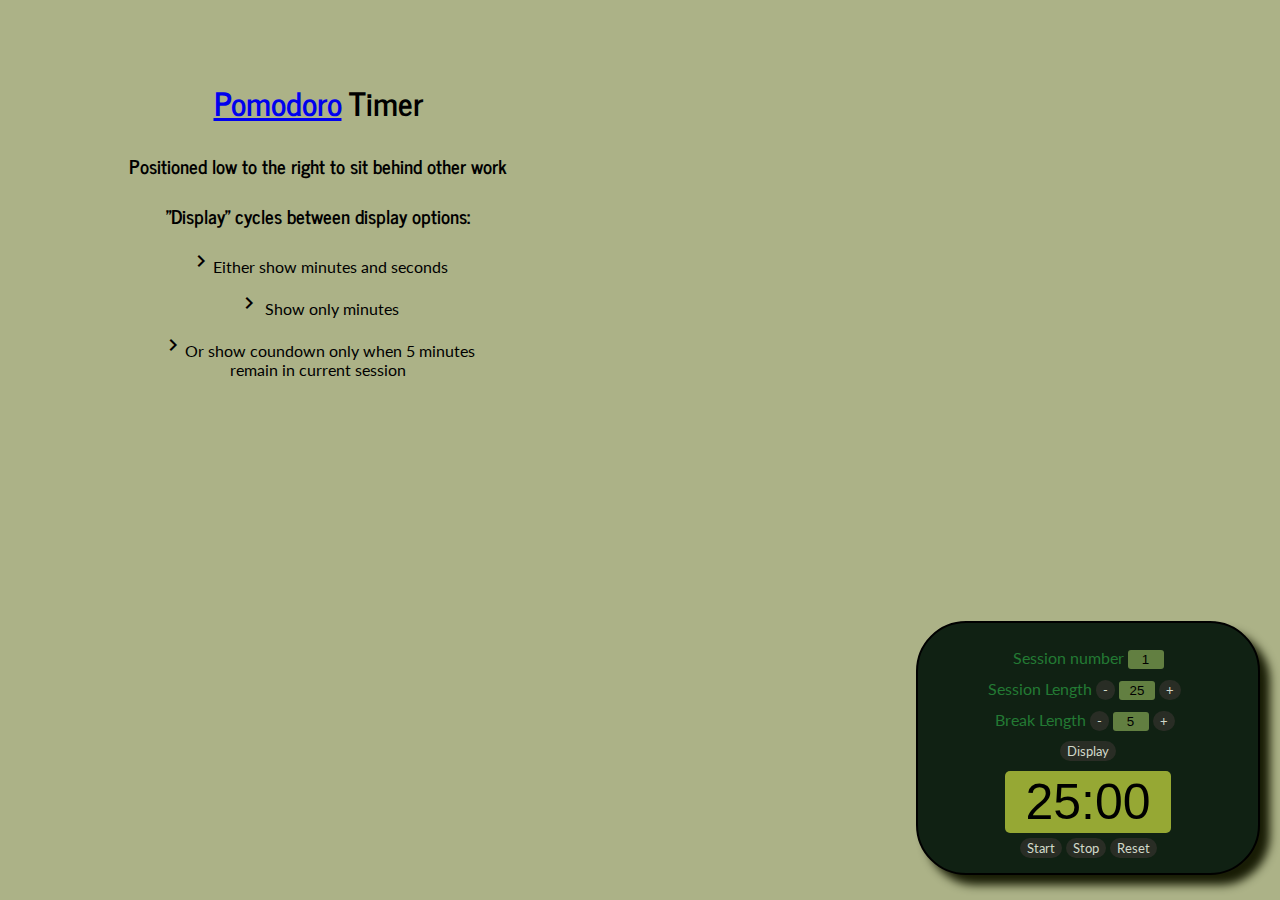
<file: index.html>
<!DOCTYPE HTML>
<html>
<head>
<title>Pomodoro</title>
<link href="https://fonts.googleapis.com/icon?family=Material+Icons"
      rel="stylesheet">
<link href="https://fonts.googleapis.com/css?family=Lato|News+Cycle" rel="stylesheet">
<link rel="stylesheet" href="styles.css">
</head>
<body>

<div class="container" id="intro_body">
<h1><a href="https://en.wikipedia.org/wiki/Pomodoro_Technique">Pomodoro</a> Timer</h1>
<h3>Positioned low to the right to sit behind other work</h3>
<h3>"Display" cycles between display options:</h3>
<p><i class="material-icons">chevron_right</i>Either show minutes and seconds</p>
<p><i class="material-icons">chevron_right</i>  Show only minutes</p>
<p><i class="material-icons">chevron_right</i>Or show coundown only when 5 minutes<br> remain in current session</p>



</div>




<div class="container" id="timer_body"  >
<audio id="end_beep"></audio>
<p> Session number
<input class="display_values" id="session_number" readonly value="1"><br>
</p>

<div>
<p class="button_labels" >Session Length    <span>  </span>
<button class="adjust" id="interval_minus" onClick="decrease_session()">-</button>
<input class="display_values" id="interval_time" readonly value="25">
<button class="adjust" id="interval_plus" onClick="increase_session()">+</button><br>
</p>

<p  class="button_labels">Break Length
<button class="adjust" id="break_minus" onClick="decrease_break()">-</button>
<input class="display_values" id="break_time" readonly value="5">
<button class="adjust" id="break_plus" onClick="increase_break()" >+</button><br>
</p>

<button class="adjust" id="display" onClick="change_display_type()">Display</button>

</div>

<div>
<input id="current_time" readonly  value="25:00" ><br>
<button class="adjust" id="start_count" onClick="current_count_down()">Start</button>
<button class="adjust" id="start_count" onClick="pause_count_down()" >Stop</button>
<button class="adjust" id="start_count" onClick="reset_all()" >Reset</button>

</div>


</div>
<script src="logic.js"></script>
<body>
</html>
</file>
<file: styles.css>
body {
  background-color: #acb287;
}

#intro_body {
  position: absolute;
  left: 30px;
  top: 50px;
  width: 45%;
  text-align: center;
  font-family: 'News Cycle', sans-serif;
}

#timer_body {
  position: absolute;
  right: 20px;
  bottom: 20px;
  border: 2px solid black;
  padding: 10px;
  text-align: center;
  width: 25%;
  min-width: 250px;
  color: #237a33;
  background-color: #102113;
  border-radius: 50px; 
  box-shadow: 10px 10px 10px #181c05;
}

div {
  margin: 5px 0 5px 0;
}


p {
  margin: 15px 0 5px 0;
  font-family: 'Lato', sans-serif;
}

.display_values  {
  width: 30px;
  background-color: #627f41;
  text-align: center;
  border: 1px solid transparent;
  border-radius: 3px;
}

.adjust {
  margin: 0 5px 0 5px 0;
  border-radius: 15px;
  border: 1px solid transparent;
  background-color: #292d25;
  color: #d1d8c9  ;
  font-family: 'Lato', sans-serif;
}

.button_labels {
  margin: 10px 7px 10px 0;
}

#current_time {
  width: 50%;
  margin: 5px 0 5px 0;
  border-radius: 5px;
  border: 1px solid transparent;
  text-align: center;
  font-size: 50px;
  background-color: #96a834;
}
</file>
